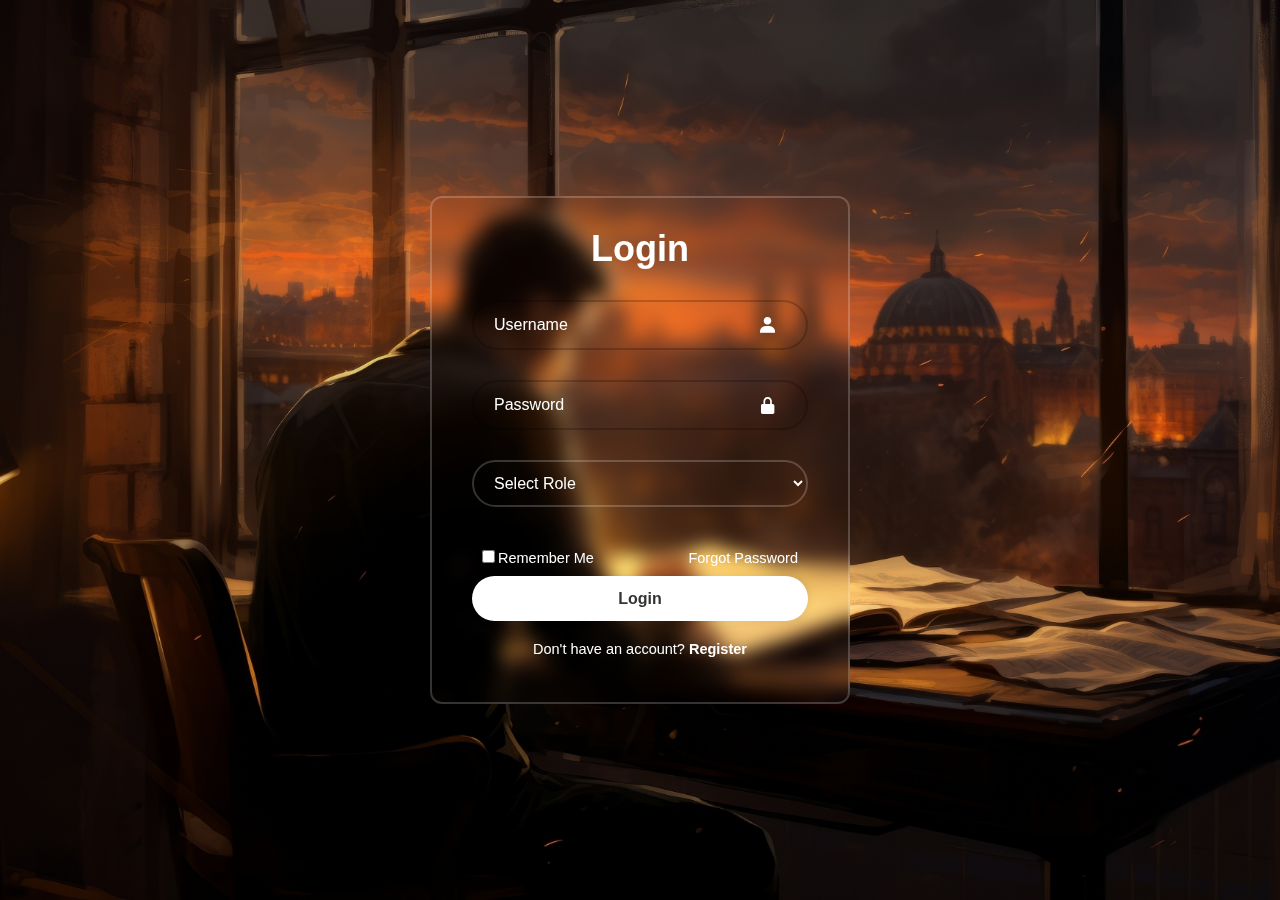
<file: login.html>
<!DOCTYPE html>
<html lang="en">

<head>
  <meta charset="UTF-8">
  <meta name="viewport" content="width=device-width, initial-scale=1.0">
  <title>Login page</title>
  <link rel="stylesheet" href="login.css">
  <link href='https://unpkg.com/boxicons@2.1.4/css/boxicons.min.css' rel='stylesheet'>
</head>

<body>
  <div class="wrapper">
    <form action="">
      <h1>Login</h1>
      <div class="input-box">
        <input type="text" placeholder="Username" required>
        <i class='bx bxs-user'></i>
      </div>
      <div class="input-box">
        <input type="password" placeholder="Password" required>
        <i class='bx bxs-lock-alt'></i>
      </div>
      <div class="input-box">
        <select name="role" id="role" required class="dropdown">
          <option value="" disabled selected>Select Role</option>
          <option value="faculty">Faculty</option>
          <option value="committee">Committee</option>
          <option value="Students">Students</option>
        </select>
      </div>

      <div class="remember-forgot">
        <label><input type="checkbox">Remember Me</label>
        <a href="#">Forgot Password</a>
      </div>
      <button type="submit" class="btn">Login</button>
      <div class="register-link">
        <p>Don't have an account? <a href="signup.html">Register</a></p>
      </div>
    </form>
  </div>
</body>

</html>
</file>
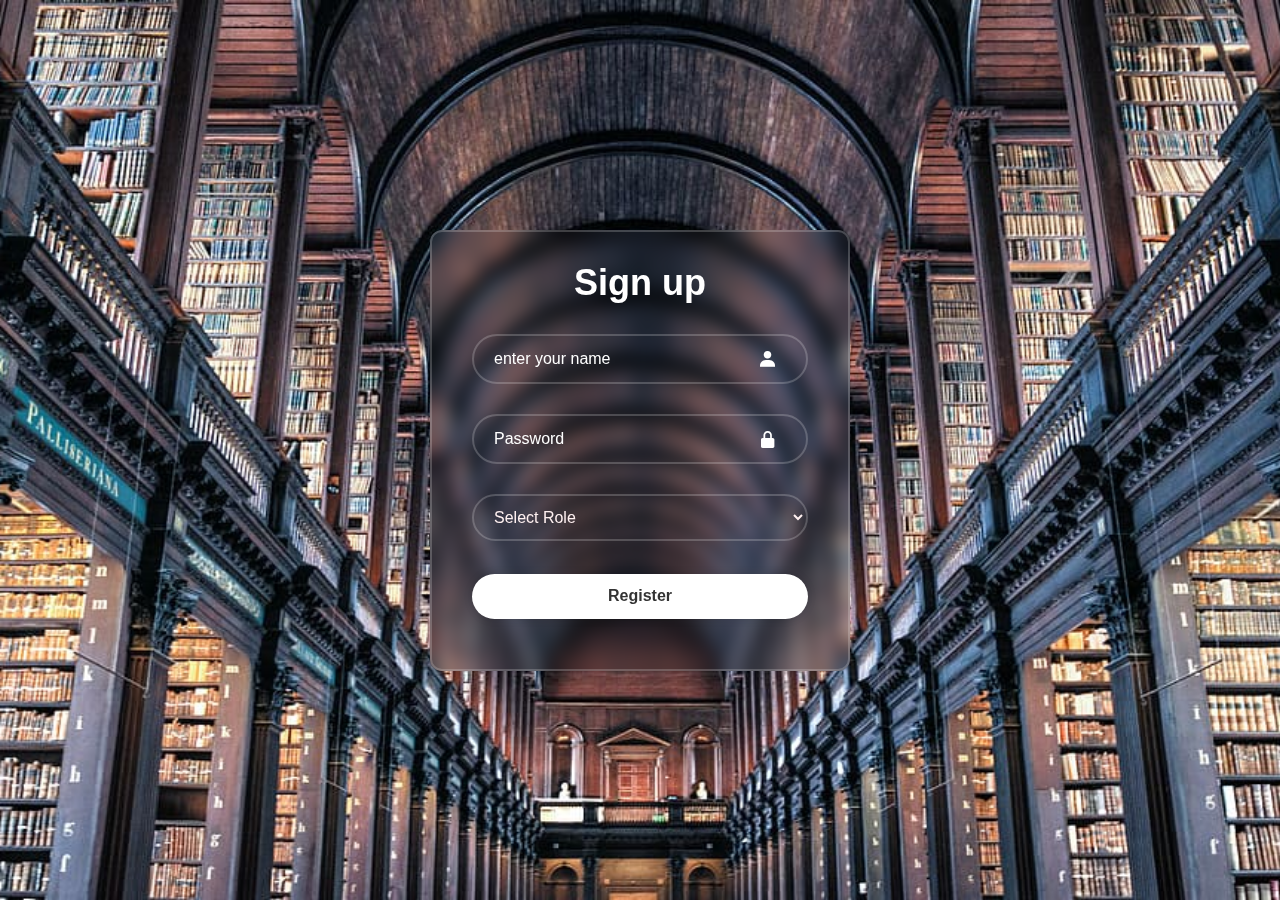
<file: signup.html>
<!DOCTYPE html>
<html lang="en">

<head>
  <meta charset="UTF-8">
  <meta name="viewport" content="width=device-width, initial-scale=1.0">
  <title>signup page</title>
  <link rel="stylesheet" href="signup.css">
  <link href='https://unpkg.com/boxicons@2.1.4/css/boxicons.min.css' rel='stylesheet'>
</head>

<body>
  <div class="wrapper">
    <form action="">
      <h1>Sign up</h1>
      <div class="input-box">
        <input type="text" placeholder="enter your name" required>
        <i class='bx bxs-user'></i>
      </div>
      <div class="input-box">
        <input type="password" placeholder="Password" required>
        <i class='bx bxs-lock-alt'></i>
      </div>
      <div class="input-box">
        <select name="role" id="role" required class="dropdown">
          <option value="" disabled selected>Select Role</option>
          <option value="faculty">Faculty</option>
          <option value="committee">Committee</option>
          <option value="Students">Students</option>
        </select>
      </div>
      <button type="submit" class="btn" href="login.html" >Register</button>
      <div class="register-link">
      </div>
    </form>
  </div>
</body>

</html>
</file>
<file: login.css>
* {
  margin: 0;
  padding: 0;
  box-sizing: border-box;
  font-family: "Poppins", sans-serif;
}
body {
  display: flex;
  justify-content: center;
  align-items: center;
  min-height: 100vh;
  background: url(login2jpg.jpg) no-repeat;
  background-size: cover;
  background-position: center;
}
.wrapper {
  width: 420px;
  background: transparent;
  border: 2px solid rgba(255, 255, 255, 0.2);
  backdrop-filter: blur(9px);
  color: #fff;
  border-radius: 12px;
  padding: 30px 40px;
}
.wrapper h1 {
  font-size: 36px;
  text-align: center;
}
.wrapper .input-box {
  position: relative;
  width: 100%;
  height: 50px;

  margin: 30px 0;
}

.dropdown {
  width: 100%;
  background: transparent;
  border: none;
  outline: none;
  border: 2px solid rgba(255, 255, 255, 0.2);
  border-radius: 40px;
  font-size: 16px;
  color: #fff;
  padding: 20px 45px 20px 20px;
}

.dropdown {
  background-color: transparent;
  padding: 12px 16px;
  text-decoration: none;
  display: block;
}


.input-box input {
  width: 100%;
  height: 100%;
  background: transparent;
  border: none;
  outline: none;
  border: 2px solid rgba(0, 0, 0, 0.2);
  border-radius: 40px;
  font-size: 16px;
  color: #000000;
  padding: 20px 45px 20px 20px;
}
.input-box input::placeholder {
  color: #fff;
}
.input-box i {
  position: absolute;
  right: 20px;
  top: 30%;
  transform: translate(-50%);
  font-size: 20px;
}
.wrapper .remember-forgot {
  padding: 10px;
  display: flex;
  justify-content: space-between;
  font-size: 14.5px;
  /* margin: -15px 0 15px; */
}
.remember-forgot label input {
  accent-color: #fff;
  margin-right: 3px;
}
.remember-forgot a {
  color: #fff;
  text-decoration: none;
}
.remember-forgot a:hover {
  text-decoration: underline;
}
.wrapper .btn {
  width: 100%;
  height: 45px;
  background: #fff;
  border: none;
  outline: none;
  border-radius: 40px;
  box-shadow: 0 0 10px rgba(0, 0, 0, 0.1);
  cursor: pointer;
  font-size: 16px;
  color: #333;
  font-weight: 600;
}
.wrapper .register-link {
  font-size: 14.5px;
  text-align: center;
  margin: 20px 0 15px;
}
.register-link p a {
  color: #fff;
  text-decoration: none;
  font-weight: 600;
}
.register-link p a:hover {
  text-decoration: underline;
}
</file>
<file: signup.css>
* {
    margin: 0;
    padding: 0;
    box-sizing: border-box;
    font-family: "Poppins", sans-serif;
  }
  body {
    display: flex;
    justify-content: center;
    align-items: center;
    min-height: 100vh;
    background: url(signup.jpg) no-repeat;
    background-size: cover;
    background-position: center;
  }
  .wrapper {
    width: 420px;
    background: transparent;
    border: 2px solid rgba(255, 255, 255, 0.2);
    backdrop-filter: blur(9px);
    color: #fff;
    border-radius: 12px;
    padding: 30px 40px;
  }
  .wrapper h1 {
    font-size: 36px;
    text-align: center;
  }
  .wrapper .input-box {
    position: relative;
    width: 100%;
    height: 50px;
  
    margin: 30px 0;
  }
  
  .dropdown {
    width: 100%;
    background: transparent;
    border: none;
    outline: none;
    border: 2px solid rgba(255, 255, 255, 0.2);
    border-radius: 40px;
    font-size: 16px;
    color: #fff1f1;
    padding: 20px 45px 20px 20px;
  }
  
  .dropdown {
    background-color: transparent;
    padding: 12px 16px;
    text-decoration: none;
    display: block;
  }
  
  
  .input-box input {
    width: 100%;
    height: 100%;
    background: transparent;
    border: none;
    outline: none;
    border: 2px solid rgba(255, 255, 255, 0.2);
    border-radius: 40px;
    font-size: 16px;
    color: #fff;
    padding: 20px 45px 20px 20px;
  }
  .input-box input::placeholder {
    color: #fff;
  }
  .input-box i {
    position: absolute;
    right: 20px;
    top: 30%;
    transform: translate(-50%);
    font-size: 20px;
  }
  .wrapper .remember-forgot {
    padding: 10px;
    display: flex;
    justify-content: space-between;
    font-size: 14.5px;
    /* margin: -15px 0 15px; */
  }
  .remember-forgot label input {
    accent-color: #fff;
    margin-right: 3px;
  }
  .remember-forgot a {
    color: #fff;
    text-decoration: none;
  }
  .remember-forgot a:hover {
    text-decoration: underline;
  }
  .wrapper .btn {
    width: 100%;
    height: 45px;
    background: #fff;
    border: none;
    outline: none;
    border-radius: 40px;
    box-shadow: 0 0 10px rgba(0, 0, 0, 0.1);
    cursor: pointer;
    font-size: 16px;
    color: #333;
    font-weight: 600;
  }
  .wrapper .register-link {
    font-size: 14.5px;
    text-align: center;
    margin: 20px 0 15px;
  }
  .register-link p a {
    color: #fff;
    text-decoration: none;
    font-weight: 600;
  }
  .register-link p a:hover {
    text-decoration: underline;
  }
</file>
